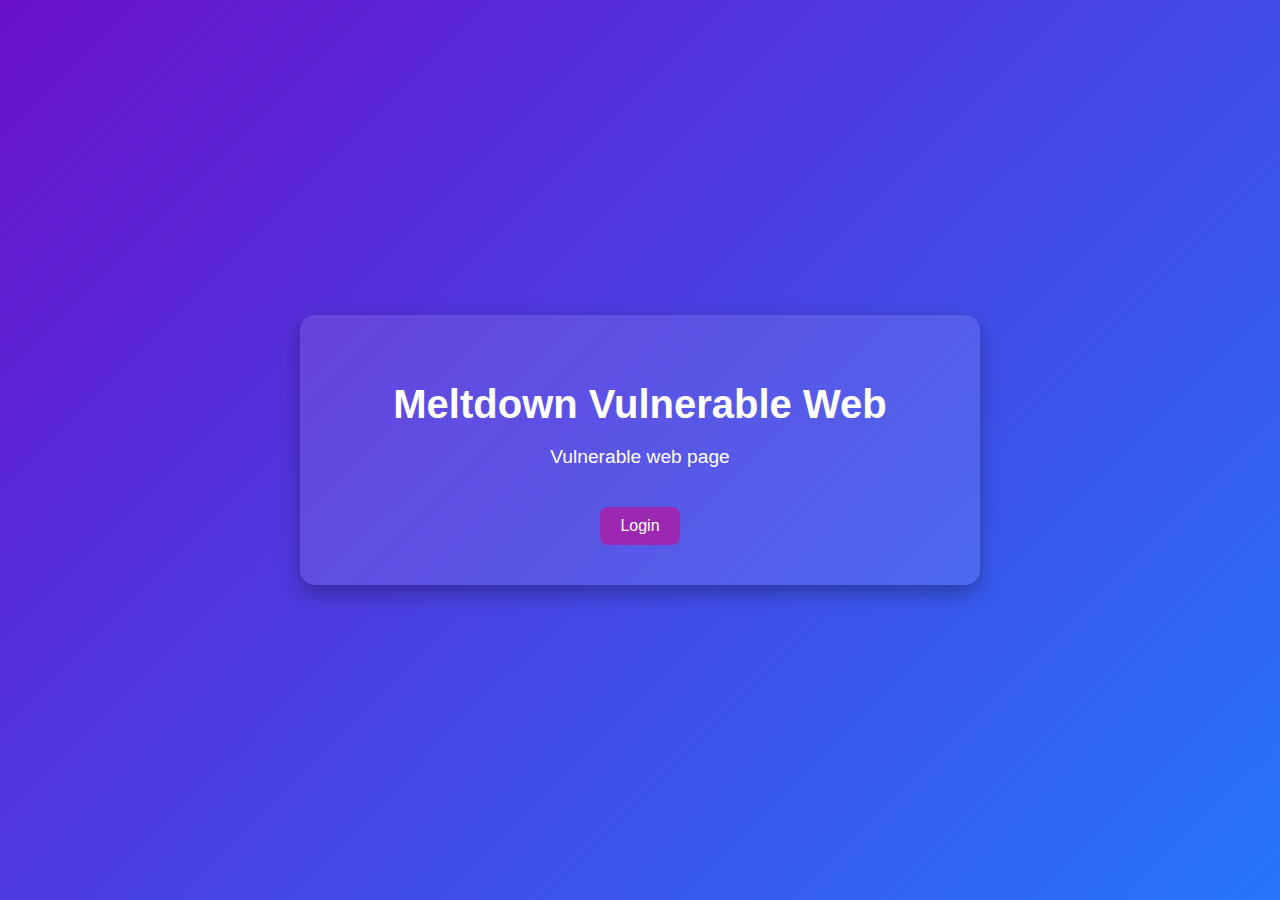
<file: templates/index.html>
<!DOCTYPE html>
<html lang="es">
<head>
    <meta charset="UTF-8">
    <meta name="viewport" content="width=device-width, initial-scale=1.0">
    <title>Meltdown</title>
    <link rel="stylesheet" href="../static/styles.css">
</head>
<body>
<div class="container">
    <h1>Meltdown Vulnerable Web</h1>
    <p>Vulnerable web page</p>
    <button class="btn" onclick="window.location.href='/login'">Login</button>
    <!-- remove user1 and user2 ><-->
</div>
</body>
</html>
</file>
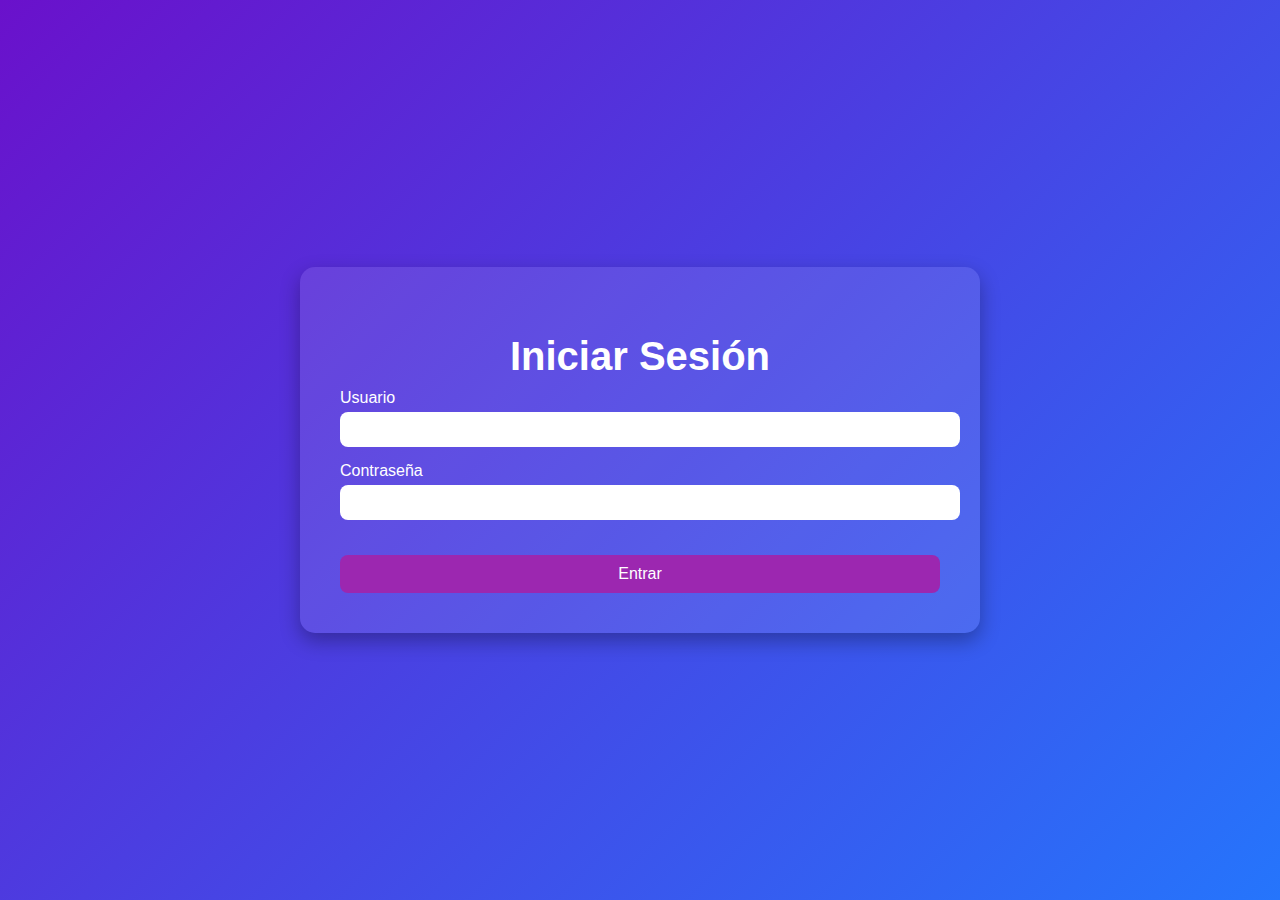
<file: templates/login.html>
<!DOCTYPE html>
<html lang="es">
<head>
  <meta charset="UTF-8">
  <meta name="viewport" content="width=device-width, initial-scale=1.0">
  <title>Login</title>
  <link rel="stylesheet" href="../static/styles.css">
  <style>
    .form-group {
      margin-bottom: 15px;
      text-align: left;
    }

    input[type="text"], input[type="password"] {
      width: 100%;
      padding: 10px;
      margin-top: 5px;
      border: none;
      border-radius: 8px;
    }

    .login-btn {
      margin-top: 20px;
      padding: 10px 20px;
      width: 100%;
      background-color: #9c27b0;
      color: white;
      border: none;
      border-radius: 8px;
      font-size: 1em;
      cursor: pointer;
      transition: background 0.3s ease;
    }

    .login-btn:hover {
      background-color: #7b1fa2;
    }
  </style>
</head>
<body>
<div class="container">
  <h1>Iniciar Sesión</h1>
  <form method="POST" action="/login">
    <div class="form-group">
      <label>Usuario</label>
      <input type="text" name="username" required>
    </div>
    <div class="form-group">
      <label>Contraseña</label>
      <input type="password" name="password" required>
    </div>
    <button type="submit" class="login-btn">Entrar</button>
  </form>
</div>
</body>
</html>
</file>
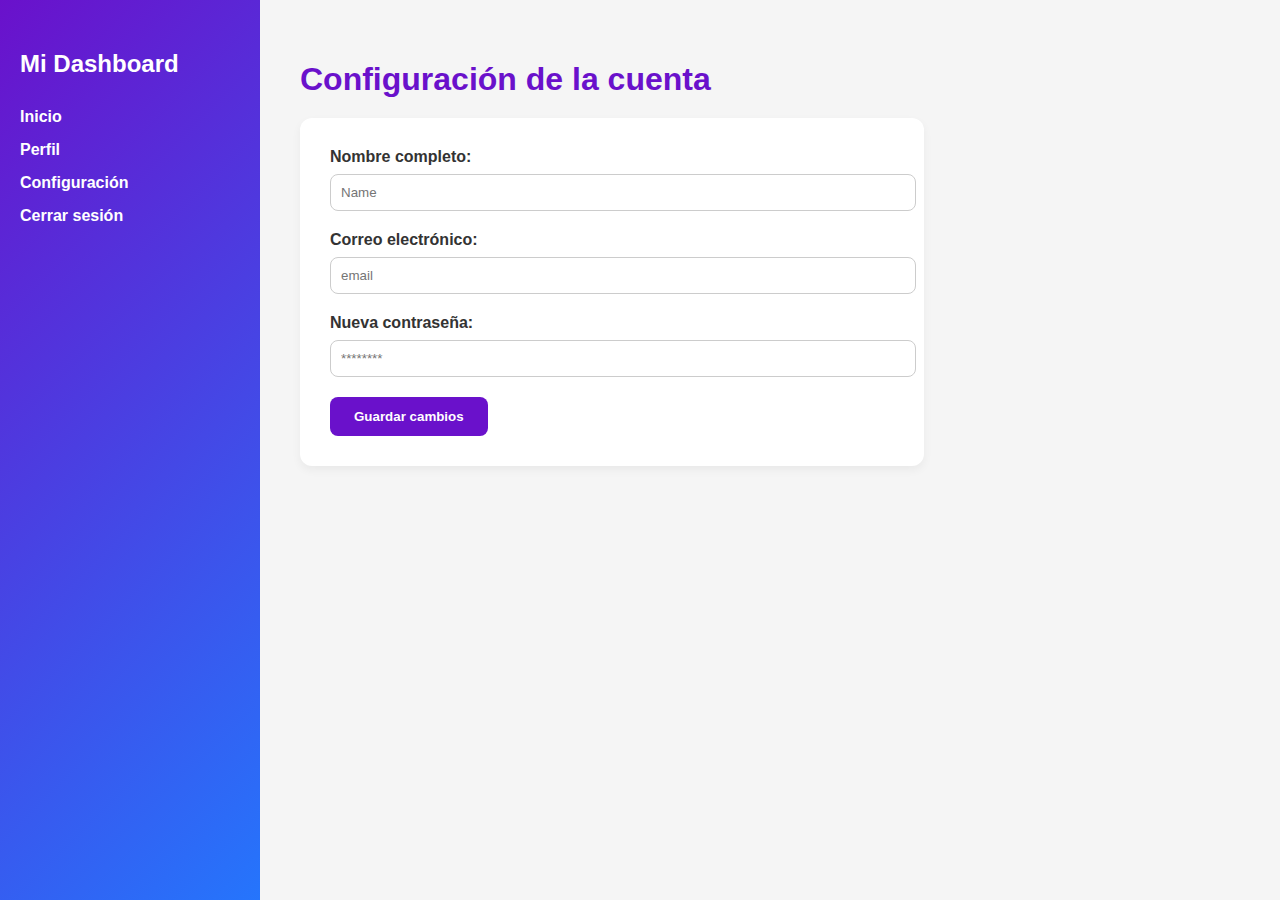
<file: templates/Dashboard/settings.html>
<!DOCTYPE html>
<html lang="es">
<head>
  <meta charset="UTF-8">
  <title>Configuración</title>
<!--  <link rel="stylesheet" href="/static/styles.css">-->
  <style>
    body {
      margin: 0;
      font-family: 'Segoe UI', Tahoma, Geneva, Verdana, sans-serif;
      background-color: #f5f5f5;
      color: #333;
    }

    .config-container {
      display: flex;
      min-height: 100vh;
    }

    .sidebar {
      width: 220px;
      background: linear-gradient(135deg, #6a11cb, #2575fc);
      color: white;
      padding: 30px 20px;
    }

    .sidebar h2 {
      margin-bottom: 30px;
    }

    .sidebar a {
      display: block;
      margin: 15px 0;
      color: white;
      text-decoration: none;
      font-weight: bold;
    }

    .sidebar a:hover {
      text-decoration: underline;
    }

    .main-content {
      flex-grow: 1;
      padding: 40px;
    }

    .main-content h1 {
      color: #6a11cb;
      margin-bottom: 20px;
    }

    form {
      background-color: #fff;
      padding: 30px;
      border-radius: 12px;
      box-shadow: 0 4px 10px rgba(0, 0, 0, 0.05);
      width: 60%;
    }

    label {
      display: block;
      margin-bottom: 8px;
      font-weight: bold;
    }

    input[type="text"],
    input[type="email"],
    input[type="password"] {
      width: 100%;
      padding: 10px;
      margin-bottom: 20px;
      border: 1px solid #ccc;
      border-radius: 8px;
    }

    .btn {
      background-color: #6a11cb;
      color: white;
      padding: 12px 24px;
      border: none;
      border-radius: 8px;
      cursor: pointer;
      font-weight: bold;
    }

    .btn:hover {
      background-color: #2575fc;
    }
  </style>
</head>
<body>
<div class="config-container">
  <div class="sidebar">
    <h2>Mi Dashboard</h2>
    <a href="/dashboard">Inicio</a>
    <a href="/dashboard/profile">Perfil</a>
    <a href="/dashboard/settings">Configuración</a>
    <a href="/logout">Cerrar sesión</a>
  </div>

  <div class="main-content">
    <h1>Configuración de la cuenta</h1>
    <form method="POST" action="/dashboard/settings">
      <label for="nombre">Nombre completo:</label>
      <input type="text" id="nombre" name="nombre" placeholder="Name">

      <label for="email">Correo electrónico:</label>
      <input type="email" id="email" name="email" placeholder="email">

      <label for="password">Nueva contraseña:</label>
      <input type="password" id="password" name="password" placeholder="********">


      <button type="submit" class="btn">Guardar cambios</button>
    </form>
  </div>
</div>
</body>
</html>
</file>
<file: static/styles.css>
body {
    margin: 0;
    font-family: 'Segoe UI', Tahoma, Geneva, Verdana, sans-serif;
    background: linear-gradient(135deg, #6a11cb, #2575fc);
    color: #ffffff;
    display: flex;
    flex-direction: column;
    align-items: center;
    justify-content: center;
    height: 100vh;
}

.container {
    background-color: rgba(255, 255, 255, 0.1);
    padding: 40px;
    border-radius: 15px;
    box-shadow: 0 8px 20px rgba(0, 0, 0, 0.3);
    text-align: center;
    max-width: 600px;
    width: 90%;
}

h1 {
    font-size: 2.5em;
    margin-bottom: 10px;
}

p {
    font-size: 1.2em;
}

.btn {
    margin-top: 20px;
    padding: 10px 20px;
    font-size: 1em;
    background-color: #9c27b0;
    color: #fff;
    border: none;
    border-radius: 8px;
    cursor: pointer;
    transition: background 0.3s ease;
}

.btn:hover {
    background-color: #7b1fa2;
}
</file>
